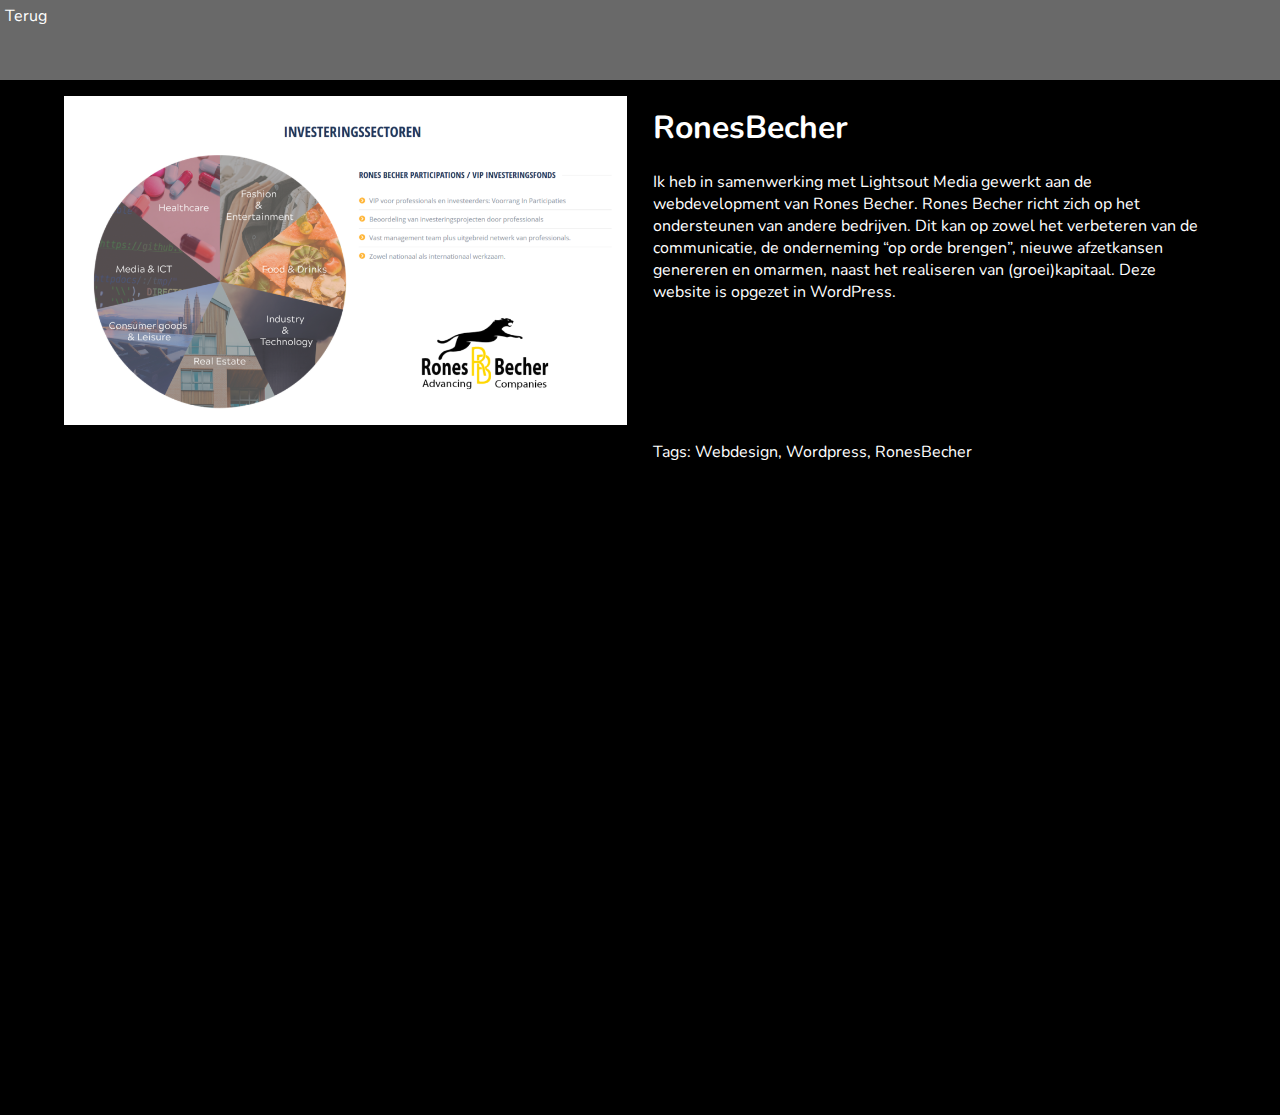
<file: ronesbecher.html>
<!DOCTYPE html>
<html lang="nl">

<head>
    <meta charset="UTF-8">
    <title>Rones Becher</title>
    <link rel="stylesheet" type="text/css" href="itemStyle.css">
    <link href="https://fonts.googleapis.com/css?family=Nunito&display=swap" rel="stylesheet">
</head>

<body>

    <section class="container">

        <nav id="item1"> <a href="portfolio.html"> Terug </a></nav>


        <section id="item2">
            <h1>RonesBecher</h1>
            <p>

                Ik heb in samenwerking met Lightsout Media gewerkt aan de webdevelopment van Rones Becher. Rones Becher richt zich op het ondersteunen van andere bedrijven. Dit kan op zowel het verbeteren van de communicatie, de onderneming “op orde brengen”, nieuwe afzetkansen genereren en omarmen, naast het realiseren van (groei)kapitaal. Deze website is opgezet in WordPress.

            </p>
        </section>

        <img id="item3" src="img/ronesbecher.png" alt="The Game Changer">

        <footer id="item4">

            <p>Tags: Webdesign, Wordpress, RonesBecher</p>

        </footer>


    </section>

</body>

</html>
</file>
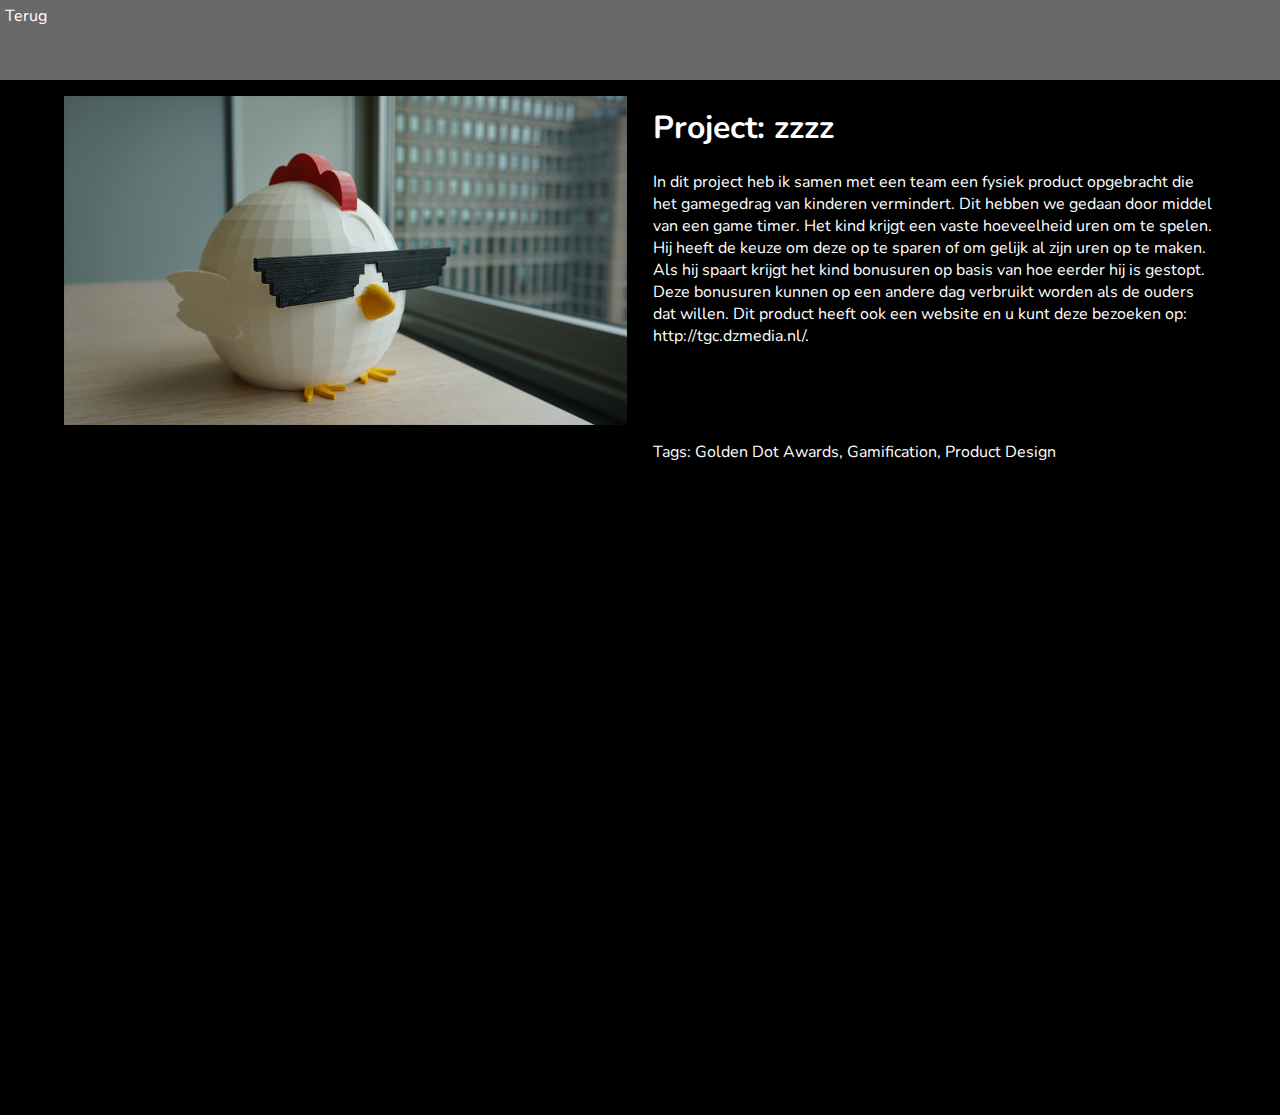
<file: tcg.html>
<!DOCTYPE html>
<html lang="nl">

<head>
    <meta charset="UTF-8">
    <title>The Game Changer</title>
    <link rel="stylesheet" type="text/css" href="itemStyle.css">
    <link href="https://fonts.googleapis.com/css?family=Nunito&display=swap" rel="stylesheet">
</head>

<body>

    <section class="container">

        <nav id="item1"> <a href="portfolio.html"> Terug </a></nav>



        <section id="item2">
            <h1>Project: zzzz</h1>
            <p>

                In dit project heb ik samen met een team een fysiek product opgebracht die het gamegedrag van kinderen vermindert. Dit hebben we gedaan door middel van een game timer. Het kind krijgt een vaste hoeveelheid uren om te spelen. Hij heeft de keuze om deze op te sparen of om gelijk al zijn uren op te maken. Als hij spaart krijgt het kind bonusuren op basis van hoe eerder hij is gestopt. Deze bonusuren kunnen op een andere dag verbruikt worden als de ouders dat willen. Dit product heeft ook een website en u kunt deze bezoeken op: http://tgc.dzmedia.nl/.

            </p>
        </section>

        <img id="item3" src="img/tcg.png" alt="The Game Changer">

            <footer id="item4">

        <p>Tags: Golden Dot Awards, Gamification, Product Design</p>

    </footer>


    </section>


</body>

</html>
</file>
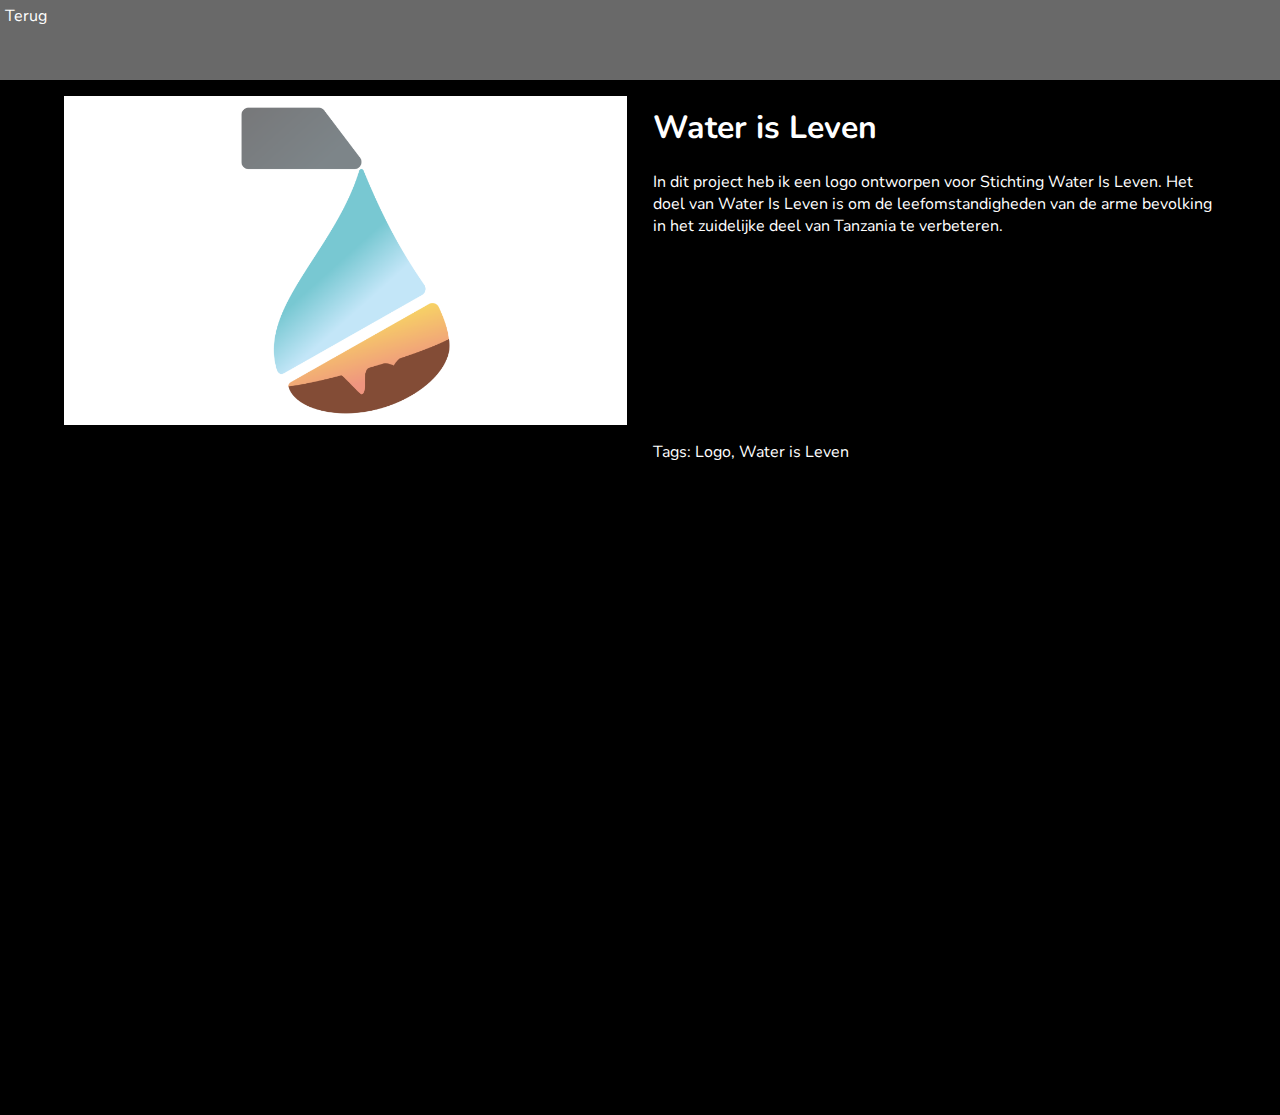
<file: wil.html>
<!DOCTYPE html>
<html lang="nl">

<head>
    <meta charset="UTF-8">
    <title>Rones Becher</title>
    <link rel="stylesheet" type="text/css" href="itemStyle.css">
    <link href="https://fonts.googleapis.com/css?family=Nunito&display=swap" rel="stylesheet">
</head>

<body>

    <section class="container">

        <nav id="item1"> <a href="portfolio.html"> Terug </a></nav>

        <section id="item2">
            <h1>Water is Leven</h1>
            <p>

                In dit project heb ik een logo ontworpen voor Stichting Water Is Leven. Het doel van Water Is Leven is om de leefomstandigheden van de arme bevolking in het zuidelijke deel van Tanzania te verbeteren.

            </p>
        </section>

        <img id="item3" src="img/wil2.png" alt="Logo van Water is Leven">

        <footer id="item4">

            <p>Tags: Logo, Water is Leven</p>

        </footer>

    </section>

</body>

</html>
</file>
<file: itemStyle.css>
body {
    margin: 0;
    padding: 0;
    font-family: 'Nunito', sans-serif;
    color: white;
    background-color: black;
}

.container {
    display: grid;
    grid-template-columns: 5vw 44vw 2vw 44vw 5vw;
    grid-template-rows: 5em 1fr 1fr 1fr;
}

nav {
    display: flex;
    background-color: black;
}


a {
    text-decoration: none;
    color: white;
    transition: background 1s linear
}

a:hover {
    background-color: darkgray;
    transition: background 500ms ease-in-out;

}

img{
    width:100%;
    height:auto;
}

#item1 {
    display: flex;
    padding-top: 5px;
    padding-left: 5px;
    grid-column-start: 1;
    grid-column-end: 6;
    grid-row-start: 1;
    grid-row-end: 1;
    background-color: dimgray;
}

#item2{
    padding-top: 5px;
    grid-column-start: 4;
}

#item3{
    padding-top: 1em;
    grid-column-start: 2;
    grid-row-start: 2;
    grid-row-end: 2;
}

#item4{

    grid-column-start: 4;
}

@media (max-device-width: 23.4em) {
    
    #item2{
        grid-row-start: 2;
        grid-row-end: 3;
    }
    
    #item3{
        grid-row-start: 2/4;
        
    }
}
</file>
